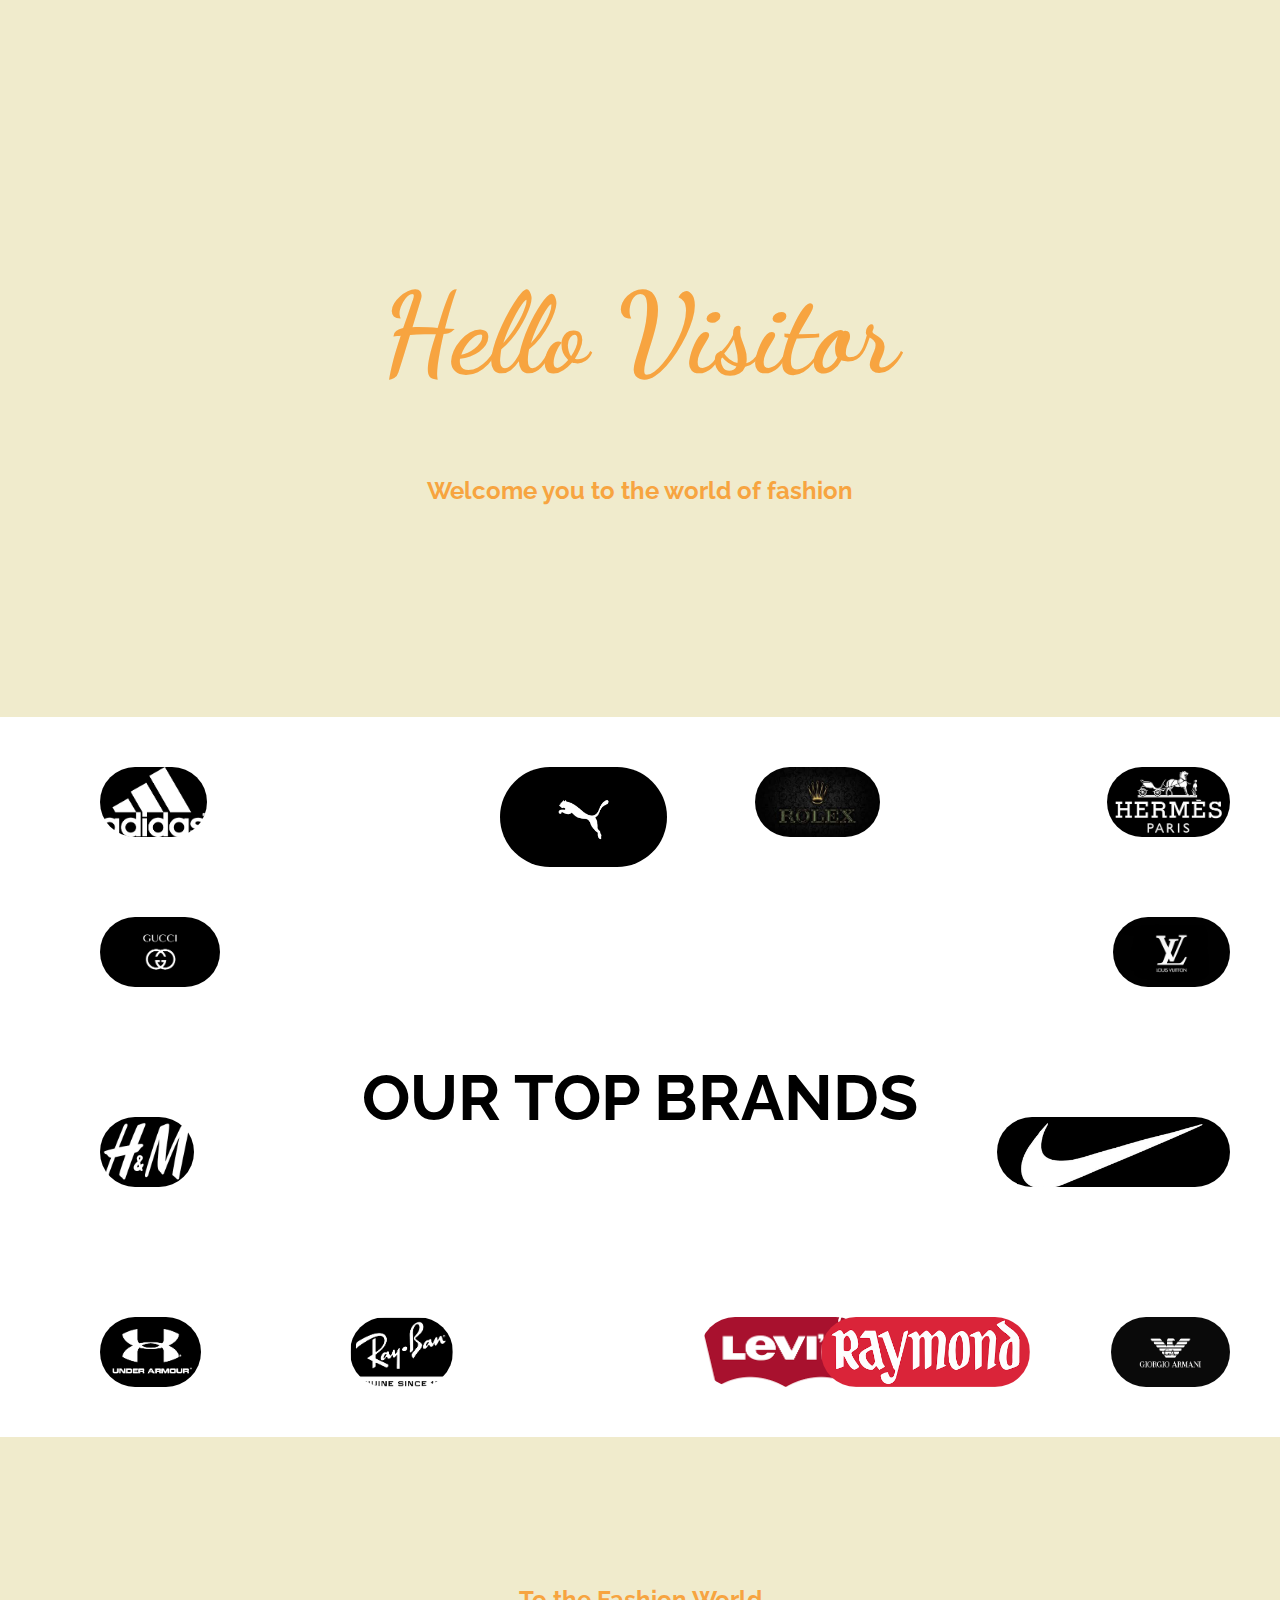
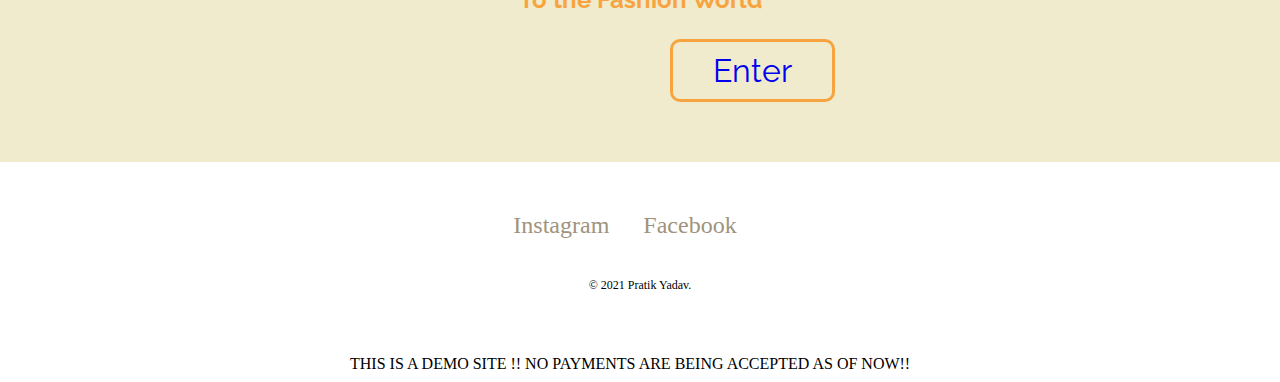
<file: index.html>
<!DOCTYPE html>
<html lang="en" dir="ltr">
  <head>
    <meta charset="utf-8">
    <title>MSAPY | Intro</title>
    <link rel="icon" href="favicon.ico">
    <link rel="stylesheet" href="css/styles.css">
    <link rel="preconnect" href="https://fonts.gstatic.com">
    <link href="https://fonts.googleapis.com/css2?family=Dancing+Script:wght@700&display=swap" rel="stylesheet">
    <link rel="preconnect" href="https://fonts.gstatic.com">
    <link href="https://fonts.googleapis.com/css2?family=Raleway:wght@200&display=swap" rel="stylesheet">
    <link rel="preconnect" href="https://fonts.gstatic.com">
    <link href="https://fonts.googleapis.com/css2?family=Raleway:wght@100&display=swap" rel="stylesheet">
  </head>
  <body>
    <div class="welcome">
      <h1 class="hello">Hello Visitor</h1>
      <h2>Welcome you to the world of fashion</h2>
    </div>
    <div class="brand">
      <h1 class="topBrands">OUR TOP BRANDS</h1>
      <img class="adidas" src="images/adidas.png" alt="">
      <img class="gucci" src="images/gucci.png" alt="">
      <img class="hm" src="images/h&m.png" alt="">
      <img class="hermes" src="images/hermes.png" alt="">
      <img class="louis" src="images/louis.png" alt="">
      <img class="puma" src="images/puma.png" alt="">
      <img class="rolex" src="images/rolex.jpg" alt="">
      <img class="nike" src="images/nike.png" alt="">
      <img class="rayban" src="images/rayban.png" alt="">
      <img class="ua" src="images/ua.png" alt="">
      <img class="levis" src="images/levis.png" alt="">
      <img class="armani" src="images/armani.png" alt="">
      <img class="raymond" src="images/raymond.png" alt="">
    </div>
    <div class="enter">
      <h2>To the Fashion World</h2>
      <a class="Main" href="Main.html">Enter</a>
    </div>
    <div class="Social">
      <a class="footer" href="https://www.instagram.com/prakrit.yadav2002/">Instagram</a>
      <a class="footer" href="https://www.facebook.com/degesugi.das/">Facebook</a>
      <p class="foot">© 2021 Pratik Yadav.</p>
      <p class="warn">THIS IS A DEMO SITE !! NO PAYMENTS ARE BEING ACCEPTED AS OF NOW!!</p>
    </div>

  </body>
</html>
</file>
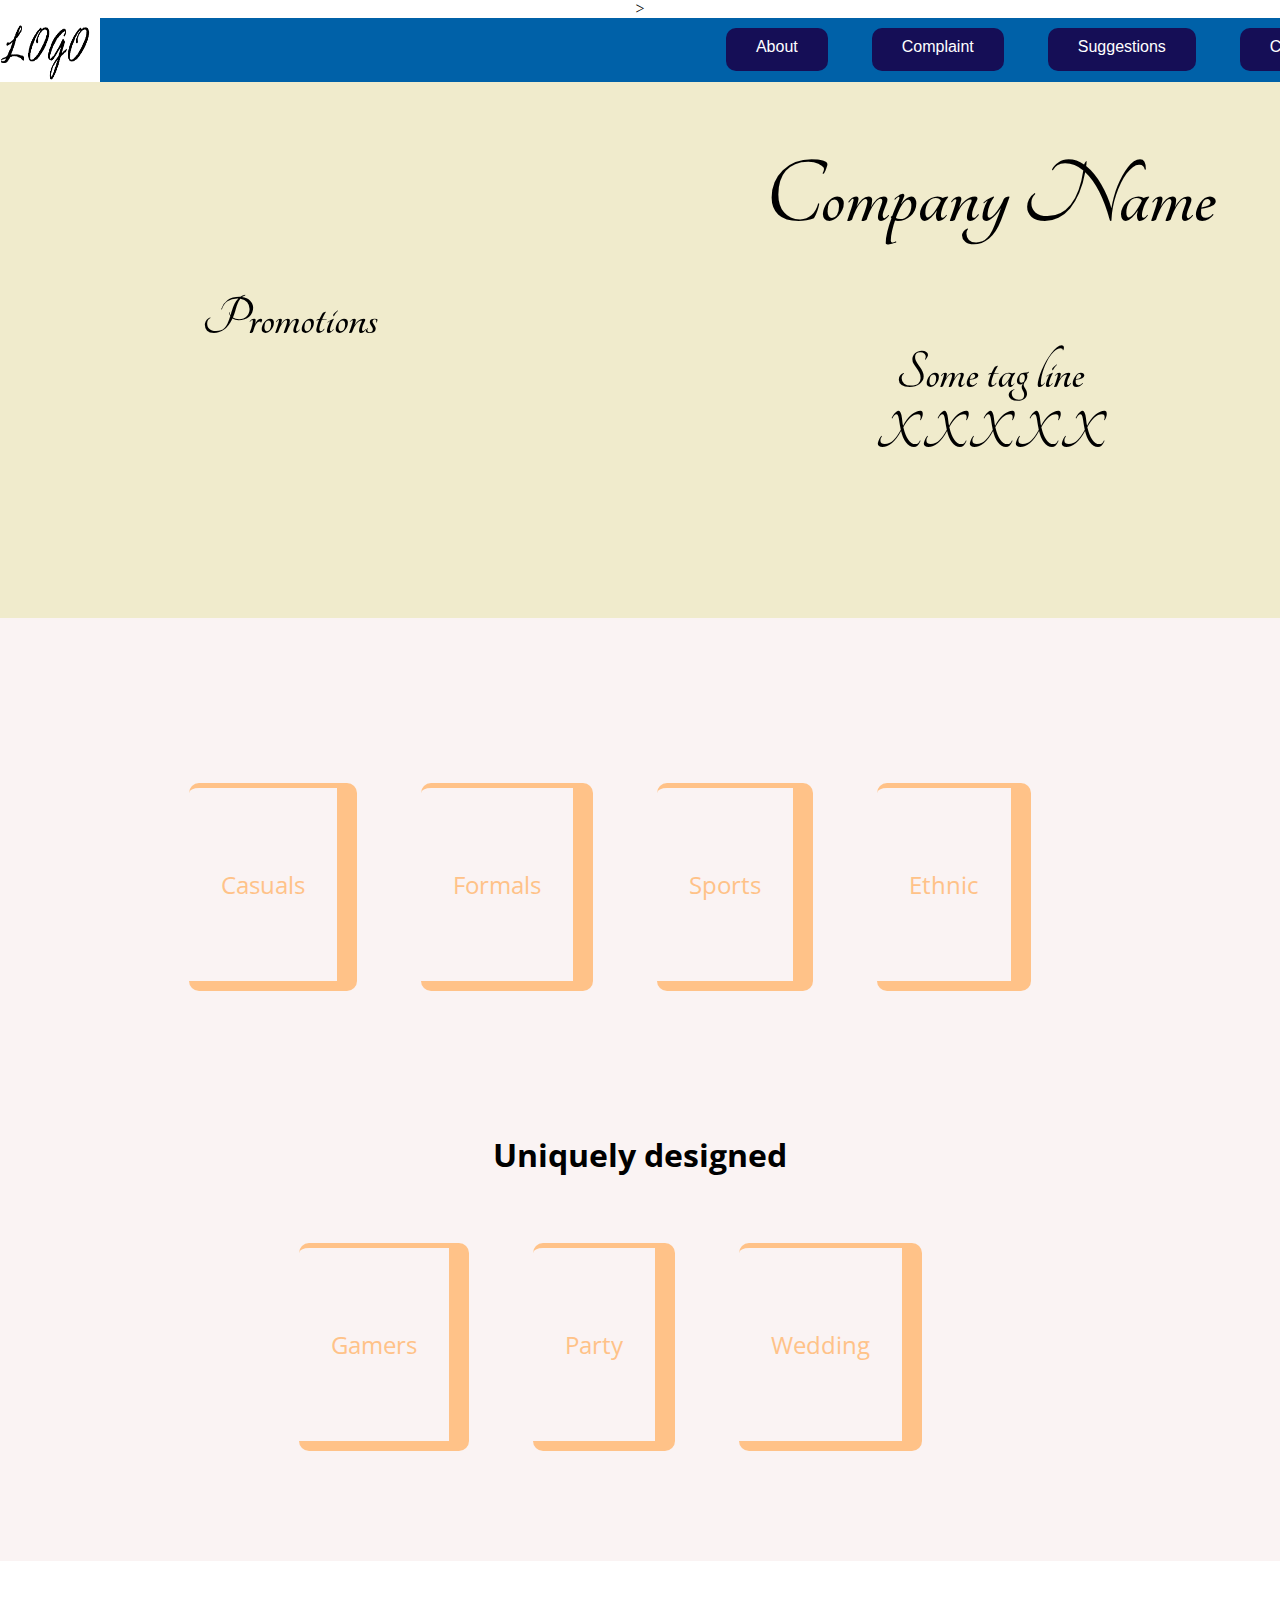
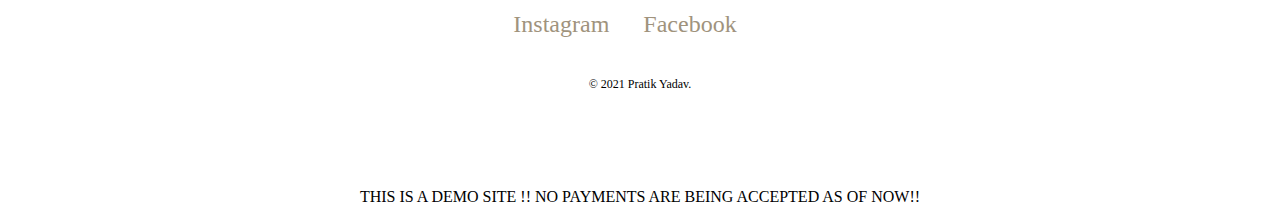
<file: Main.html>
<!DOCTYPE html>
<html lang="en" dir="ltr">
  <head>
    <meta charset="utf-8">
    <title>Home Page</title>
    <link rel="stylesheet" href="css/styles.css">
    <link rel="preconnect" href="https://fonts.gstatic.com">
    <link href="https://fonts.googleapis.com/css2?family=Domine&display=swap" rel="stylesheet">
    <link rel="preconnect" href="https://fonts.gstatic.com">
    <link href="https://fonts.googleapis.com/css2?family=Tangerine:wght@700&display=swap" rel="stylesheet">>
    <link rel="preconnect" href="https://fonts.gstatic.com">
    <link href="https://fonts.googleapis.com/css2?family=Open+Sans:wght@300&display=swap" rel="stylesheet">
  </head>
  <body>
    <div class="top-bar">
      <img class="logo" src="images/logo.png" alt="">
      <a class="type" href="">About</a>
      <a class="type" href="">Complaint</a>
      <a class="type" href="">Suggestions</a>
      <a class="type" href="">Cart</a>
      <a class="sign"href="">Sign In</a>
    </div>
    <div class="companyname">
      <h1 class="compname">Company   Name</h1>
      <h3 class="tag">Some tag line <br />XXXXX</h3>
      <h3 class="promo">Promotions</h3>
    </div>
    <div class="style">
      <a class="Cloth" href="">Casuals</a>
      <a class="Cloth" href="">Formals</a>
      <a class="Cloth" href="">Sports</a>
      <a class="Cloth" href="">Ethnic</a>
      <h3 class="uniq">Uniquely designed</h3>
      <a class="Cloth" href="">Gamers</a>
      <a class="Cloth" href="">Party</a>
      <a class="Cloth" href="">Wedding</a>
    </div>
    <div class="Social">
      <a class="footer" href="https://www.instagram.com/prakrit.yadav2002/">Instagram</a>
      <a class="footer" href="https://www.facebook.com/degesugi.das/">Facebook</a>
      <p class="foot">© 2021 Pratik Yadav.</p>
    </div>
    <p>THIS IS A DEMO SITE !! NO PAYMENTS ARE BEING ACCEPTED AS OF NOW!!</p>
  </body>
</html>
</file>
<file: css/styles.css>
body{
  margin: 0;
  text-align: center;
}
.hello{
  color: #f7a440;
  font-family: 'Dancing Script', cursive;
  font-size: 7rem;
}
h2{
  color: #f7a440;
  font-family: 'Raleway', sans-serif;
}
a{
  text-decoration: none;
}
p{
  margin: 0;
  line-height: 2rem;
}
.brand{
  position: relative;
  padding-top: 45rem;
}
.welcome{
  background-color: #f0ebcc;
  position: relative;
  padding-top: 12rem;
  padding-bottom: 12rem;
}
.enter{
  background-color: #f0ebcc;
  padding-top: 8rem;
  position: relative;
  padding-bottom: 8rem;

}
.topBrands{
  position: absolute;
  top: 300px;
  bottom: 300px;
  left: 350px;
  right: 350px;
  font-size: 4rem;
  font-family: 'Raleway', sans-serif;
}
.gucci{
  top: 200px;
  left: 100px;
  position: absolute;
  border-radius: 50px;
  height: 70px;
}
.adidas{
  left: 100px;
  top: 50px;
  position: absolute;
  border-radius: 50px;
  height: 70px;
}
.hm{
    top: 400px;
    left: 100px;
    position: absolute;
    border-radius: 50px;
    height: 70px;
}
.hermes{
  top: 50px;
  right: 50px;
  position: absolute;
  border-radius: 50px;
  height: 70px;
}
.rolex{
  position: absolute;
  top:50px;
  right: 400px;
  border-radius: 50px;
  height: 70px;
}
.louis{
  position: absolute;
  top: 200px;
  right: 50px;
  border-radius: 50px;
  height: 70px;
}
.puma{
  position: absolute;
  height: 100px;
  border-radius: 50px;
  left: 500px;
  top: 50px;
}
.nike{
  position: absolute;
  height: 70px;
  border-radius: 50px;
  top: 400px;
  right: 50px;
}
.ua{
  position: absolute;
  height: 70px;
  border-radius: 50px;
  bottom: 50px;
  left: 100px;
}
.rayban{
  position: absolute;
  height: 70px;
  bottom: 50px;
  left: 350px;
  border-radius: 50px;
}
.levis{
  position: absolute;
  height: 70px;
  bottom: 50px;
  left: 700px;
  border-radius: 50px;
}
.raymond{
  position: absolute;
  height: 70px;
  bottom: 50px;
  right: 250px;
  border-radius: 50px;
}
.levis{
  position: absolute;
  height: 70px;
  bottom: 50px;
  right: 50px;
  border-radius: 50px;
}
.armani{
  position: absolute;
  height: 70px;
  bottom: 50px;
  right: 50px;
  border-radius: 50px;
}
.Main{
  position: absolute;
  left: 41.87rem;
  bottom: 3.75rem;
  font-size: 2rem;
  font-family: 'Raleway', sans-serif;
  text-align: center;
  padding: 10px 40px 10px 40px;
  border-style: solid;
  border-radius: 10px;
  border-color: #f7a440;
}
.Main:hover{
  position: absolute;
  background-color: #f7a440;
  color: white;
  left: 41.87rem;
  bottom: 3.75rem;
  font-size: 2rem;
  font-family: 'Raleway', sans-serif;
  text-align: center;
  padding: 10px 40px 10px 40px;
  border-style: solid;
  border-radius: 10px;
}
.Social{
  height: 120px;
  position: relative;
  padding: 50px 30px;
}
.footer{
  font-size: 1.5rem;
  padding-right: 30px;
  position: relative;
  text-decoration: none;
  color: #a0937d;
}
.footer:hover{
  font-size: 1.5rem;
  padding-right: 30px;
  position: relative;
  text-decoration: none;
  color: #f7a440;
}
.foot{
  position: relative;
  top: 30px;
  font-size: 0.75rem;
}
.warn{
  position: absolute;
  bottom: 2px;
  left: 350px;
}

/* MAIN*/

.top-bar{
  position: absolute;
  width: 95rem;
  background-color: #0061a8;
  height: 4rem;
}
.type{
  font-family: 'Raleway', sans-serif;
  text-align: center;
  top: 1.25rem;
  left: 18rem;
  position: relative;
  margin-right: 2.5rem;
  margin-top: 0.313rem;
  padding: 0.625rem 1.875rem 16px 1.875rem;
  font-size: 1rem;
  border-radius: 0.625rem;

  background-color: #150e56;
  color: white;
}
.type:hover{
  font-family: 'Raleway', sans-serif;
  text-align: center;
  top: 1.25rem;
  left: 18.75rem;
  position: relative;
  margin-right: 2.5rem;
  margin-top: 0.313rem;
  padding: 1.25rem 1.875rem 1.625rem 1.875rem;
  background-color: white;
  color: #150e56;
}
.sign{
  position: absolute;
  right: 1rem;
  border-radius: 0.938rem;
  border-style: none;
  padding: 0.75rem 1.875rem 0.75rem 1.875rem;
  top: 0.625rem;
  color: white;
  background-color: #ce1212;
  font-family: 'Domine', serif;
}
.logo{
  height: 4rem;
  position: absolute;
  width: 100px;
  left: 0;
}
.companyname{
  position: relative;
  top: 4rem;
  height: 400px;
  padding-top: 100px;
  padding-bottom: 100px;
  background-color: #f0ebcc;
  font-size: 3rem;
  font-family: 'Tangerine', cursive;
}
.compname{
  position: relative;
  bottom: 100px;
  left: 350px;
}
.tag{
  position: relative;
  bottom: 70px;
  left: 350px;
}
.promo{
  position: relative;
  bottom: 300px;
  right: 350px;
}
.style{
  position: relative;
  background-color: #faf3f3;
  padding-top: 250px;
  padding-bottom: 200px;
  font-family: 'Open Sans', sans-serif;
}
.uniq{
  padding-top: 200px;
  padding-bottom: 120px;
  font-size: 2rem;
}
.Cloth{
  margin-right: 60px;
  text-align: center;
  position: relative;
  border-style: solid;
  border-color: #ffc288;
  color: #ffc288;
  border-width: 5px 20px 10px 0;
  border-radius: 10px;
  padding: 5rem 2rem;
  font-size: 1.5rem;
}
.Cloth:hover{
  margin-right: 60px;
  color: #ffc288;
  text-align: center;
  position: relative;
  border-style: solid;
  border-radius: 10px;
  border-color: #ffc288;
  border-width: 5px 20px 10px 0;
  padding: 8rem 7rem;
  font-size: 2rem;
}
</file>
